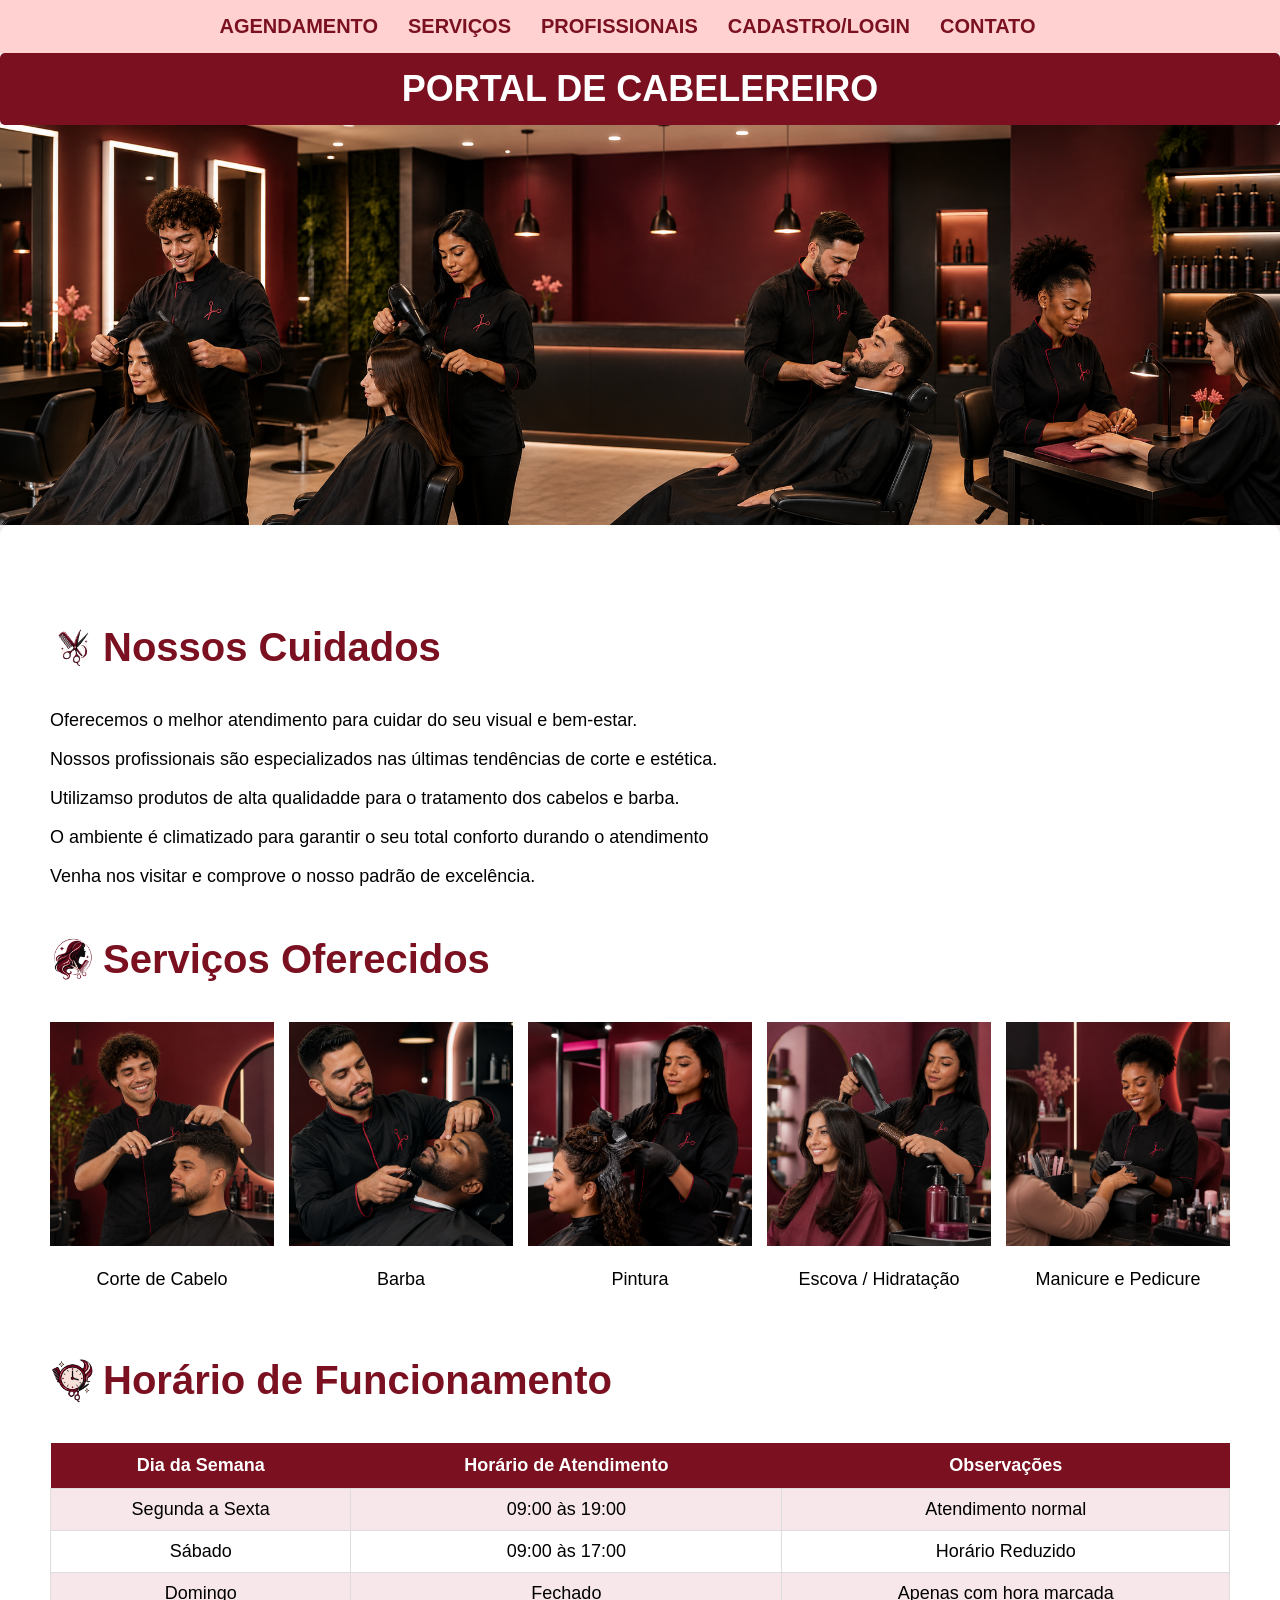
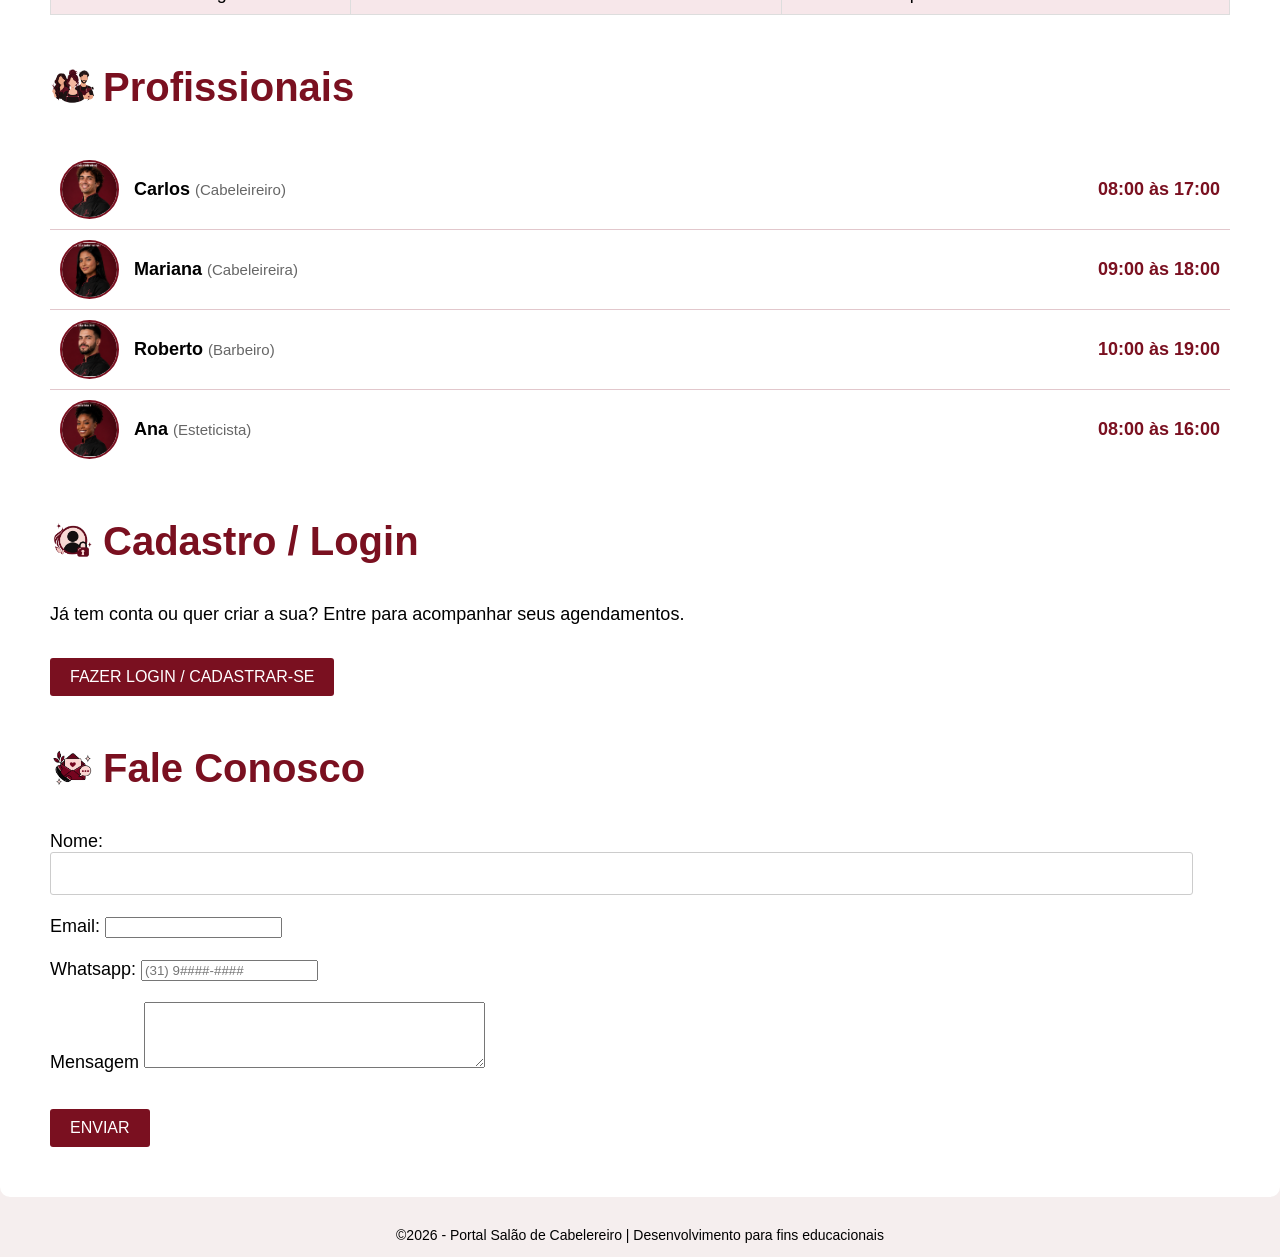
<file: index.html>
<!DOCTYPE html>

<html lang="pt-br">

<head>

    <meta charset="UTF-8">

    <meta name="author" content="Isac Pereira de Souza">

    <meta name="viewport" content="width=device-width, initial-scale=1.0">

    <title>Portal salão de Cabelo</title>

    <link rel="stylesheet" href="css/salao.css">

</head>

<body>

    <ul class="menu">

        <li><a href="cadastro_agendamento.html">AGENDAMENTO</a></li>

        <li><a href="#servicos">SERVIÇOS</a></li>

        <li><a href="#profissionais">PROFISSIONAIS</a></li>
        
                <li><a href="cadastro_login/cadastro_login.html">CADASTRO/LOGIN</a></li>


        <li><a href="#contato">CONTATO</a></li>


    </ul>

    <div id="saudacaoUsuario"></div>

    <h1>PORTAL DE CABELEREIRO</h1>

    <img id="banner" src="img/salao.jpg" alt="Imagem do banner do Salão de Cabelereiro">

    <div style="background: white; padding: 50px; border-radius: 10px;">

        <h3>
            <img src="img/nossos_cuidados.png" alt="Ícone Nossos Cuidados" width="28">
            Nossos Cuidados
        </h3>

        <p>Oferecemos o melhor atendimento para cuidar do seu visual e bem-estar.</p>

        <p>Nossos profissionais são especializados nas últimas tendências de corte e estética.</p>

        <p>Utilizamso produtos de alta qualidadde para o tratamento dos cabelos e barba.</p>

        <p>O ambiente é climatizado para garantir o seu total conforto durando o atendimento</p>

        <p>Venha nos visitar e comprove o nosso padrão de excelência.</p>

        <h3 id="servicos">
            <img src="img/servicos.png" alt="Ícone Serviços" width="28">
            Serviços Oferecidos
        </h3>
<ul class="servicos-lista">

    <li>
        <img src="img/corte.png" alt="Corte de cabelo">
        <p>Corte de Cabelo</p>
    </li>

    <li>
        <img src="img/barba.png" alt="Serviço de barba">
        <p>Barba</p>
    </li>

    <li>
        <img src="img/pintura.png" alt="Pintura de cabelo">
        <p>Pintura</p>
    </li>

    <li>
        <img src="img/escova.png" alt="Escova e hidratação de cabelo">
        <p>Escova / Hidratação</p>
    </li>

    <li>
        <img src="img/manicure.png" alt="Serviço de manicure e pedicure">
        <p>Manicure e Pedicure</p>
    </li>

</ul>

        <h3>
            <img src="img/horario.png" alt="Ícone Horário" width="28">
            Horário de Funcionamento
        </h3>

        <table class="tabela-horario">

            <tr>

                <th>Dia da Semana</th>

                <th>Horário de Atendimento</th>

                <th>Observações</th>

            </tr>

            <tr>

                <td>Segunda a Sexta</td>

                <td>09:00 às 19:00</td>

                <td>Atendimento normal

            </tr>

            

            <tr>

                <td>Sábado</td>

                <td>09:00 às 17:00 </td>

                <td>Horário Reduzido</td>

            </tr>

            <tr>

                <td>Domingo</td>

                <td>Fechado</td>

                <td>Apenas com hora marcada</td>

            </tr>

        </table>

        <h3 id="profissionais">
            <img src="img/profissionais.png" alt="Ícone Profissionais" width="28">
            Profissionais
        </h3>

        <ul class="lista-profissionais">

            <li>

                <img src="img/carlos.png" alt="Foto de Carlos">

                <span class="prof-nome">Carlos <small>(Cabeleireiro)</small></span>

                <span class="prof-horario">08:00 às 17:00</span>

            </li>

            <li>

                <img src="img/mariana.png" alt="Foto de Mariana">

                <span class="prof-nome">Mariana <small>(Cabeleireira)</small></span>

                <span class="prof-horario">09:00 às 18:00</span>

            </li>

            <li>

                <img src="img/roberto.png" alt="Foto de Roberto">

                <span class="prof-nome">Roberto <small>(Barbeiro)</small></span>

                <span class="prof-horario">10:00 às 19:00</span>

            </li>

            <li>

                <img src="img/ana.png" alt="Foto de Ana">

                <span class="prof-nome">Ana <small>(Esteticista)</small></span>

                <span class="prof-horario">08:00 às 16:00</span>

            </li>

        </ul>

        <h3 id="cadastro-login">
            <img src="img/cadastro_login.png" alt="Ícone Cadastro / Login" width="28">
            Cadastro / Login
        </h3>

        <p>Já tem conta ou quer criar a sua? Entre para acompanhar seus agendamentos.</p>

        <a href="cadastro_login/cadastro_login.html" class="botao"
            style="display: inline-block; text-decoration: none;">

            FAZER LOGIN / CADASTRAR-SE

        </a>

        <h3 id="contato">
            <img src="img/contato.png" alt="Ícone Contato" width="28">
            Fale Conosco
        </h3>

        <form>

            <label for="nome">Nome:</label>
            <input type="text" id="nome" name="nome"><br><br>

            <label for="email">Email:</label>
            <input type="text" id="email" name="email"><br><br>

            <label for="Whatsapp">Whatsapp:</label>
            <input type="tel" id="Whatsapp" name="Whatsapp" placeholder="(31) 9####-####"><br><br>

            <label for="mensagem">Mensagem</label>
            <textarea rows="4" cols="40" id="mensagem"></textarea><br><br>

            <button class="botao" type="submit">ENVIAR</button>


        </form>


    </div>

    <footer id="rodape">

        <p>&#169;2026 - Portal Salão de Cabelereiro | Desenvolvimento para fins educacionais</p>

    </footer>

    <script>

        let usuarioLogado = localStorage.getItem("usuarioLogado");

        let saudacao = document.getElementById("saudacaoUsuario");

        if (usuarioLogado) {

            saudacao.innerHTML = "Bem-vindo(a), <strong>" + usuarioLogado + "</strong>!";

        }

        let servicos = document.getElementById("servicos");

        let profissionais = document.getElementById("profissionais");

        let contato = document.getElementById("contato");

        let linkServicos = document.querySelector('a[href="#servicos"]');

        let linkProfissionais = document.querySelector('a[href="#profissionais"]');

        let linkContato = document.querySelector('a[href="#contato"]');

        window.onscroll = function () {

            linkServicos.classList.remove("ativo");

            linkProfissionais.classList.remove("ativo");

            linkContato.classList.remove("ativo");

            if (window.scrollY >= contato.offsetTop - 150) {

                linkContato.classList.add("ativo");

            } else if (window.scrollY >= profissionais.offsetTop - 150) {

                linkProfissionais.classList.add("ativo");

            } else if (window.scrollY >= servicos.offsetTop - 150) {

                linkServicos.classList.add("ativo");

            }

        };

    </script>

</body>

</html>
</file>
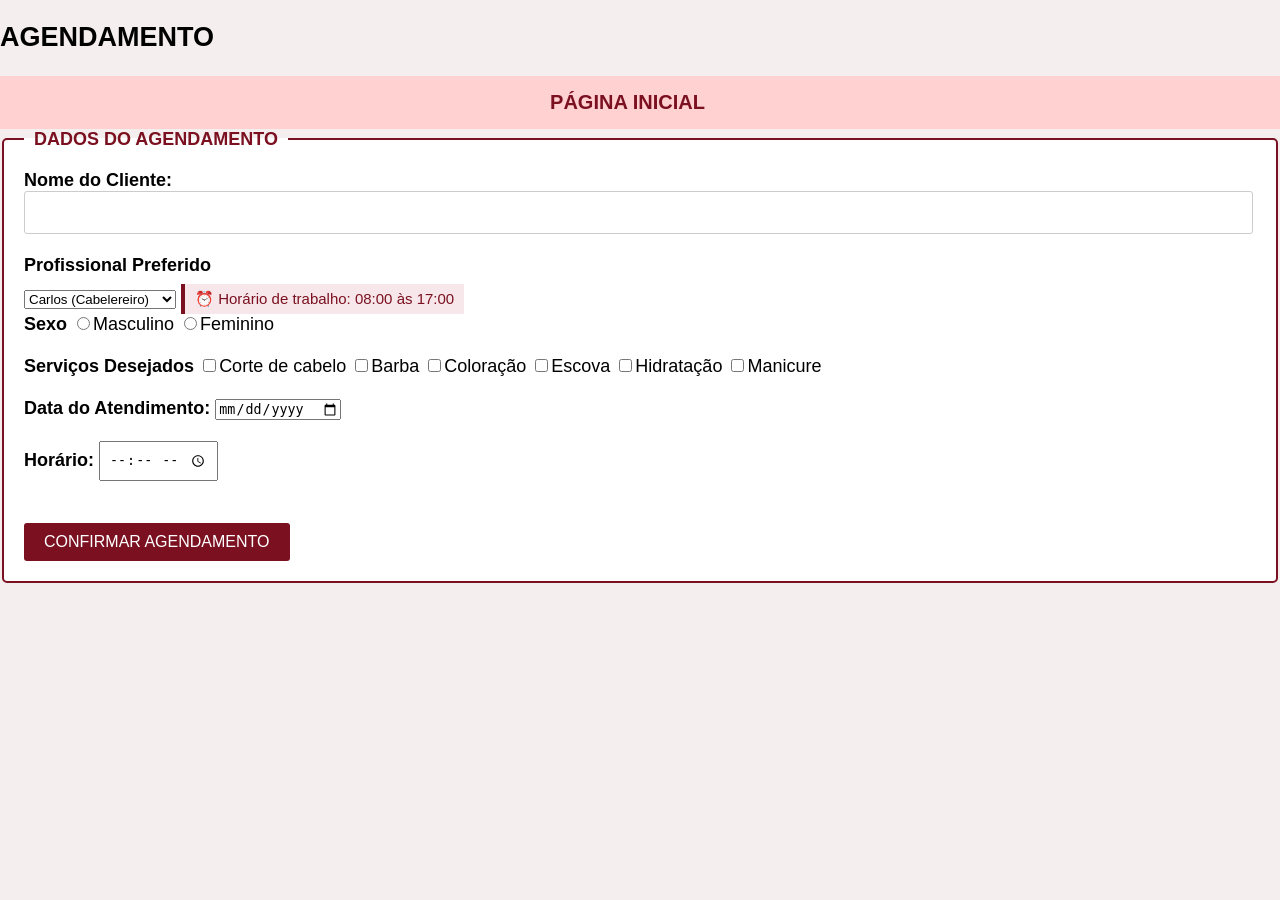
<file: cadastro_agendamento.html>
<!DOCTYPE html>
<html lang="pt-br">
<head>
    <meta charset="UTF-8">
    <meta name="authot" content="Isac Pereira de Souza">
    <meta name="viewport" content="width=device-width, initial-scale=1.0">
    <link rel="stylesheet" href="css/salao.css">
    <script src="js/salao.js"></script>

    <title>Agendamento</title>
</head>
<body>

        <h2>AGENDAMENTO</h2>
    <ul class="menu">
        <li><a href="index.html" target="principal">PÁGINA INICIAL</a></li>
    </ul>

        <fieldset>
            <legend><strong>DADOS DO AGENDAMENTO</strong></legend>

            <form onsubmit="cadastrarAgendamento(); return false;">

                <label><strong>Nome do Cliente:</strong></label><br>
                <input type="text" id="nome" style="width: 98%; padding: 10px;" required><br><br>

                <label><strong>Profissional Preferido</strong></label><br>
                <select id="profissional" onchange="atualizarHorarioProfissional()">
                    <option value="Carlos (Cabelereiro)">Carlos (Cabelereiro)</option>
                    <option value="Mariana (Cabelereira)">Mariana (Cabelereira)</option>
                    <option value="Roberto (Barbeiro)">Roberto (Barbeiro)</option>
                    <option value="Ana (Esteticista)">Ana (Esteticista)</option>
                    <option value="Indiferente">Indiferente</option>
                </select>
                <p id="avisoHorarioProfissional" class="aviso-horario"></p>
                <br>

                <label><strong>Sexo</strong></label>
                <input type="radio" name="sexo" value="Masulino" required>Masculino
                <input type="radio" name="sexo" value="Masculino">Feminino<br><br>

                <label><strong>Serviços Desejados</strong></label>

                <input type="checkbox" class="serv" value="Corte">Corte de cabelo
                <input type="checkbox" class="serv" value="Barba">Barba
                <input type="checkbox" class="serv" value="Coloração">Coloração
                <input type="checkbox" class="serv" value="Escova">Escova
                <input type="checkbox" class="serv" value="Hidratação">Hidratação
                <input type="checkbox" class="serv" value="Manicure">Manicure<br><br>

                <label><strong>Data do Atendimento:</strong></label>
                <input type="date" id="data" required><br><br>

                <label><b>Horário:</b></label>
                <input type="time" id="horario" style="padding: 8px;" required><br>
                <p id="erroHorario" class="erro-horario"></p>
                <br>

                <input class="botao" type="submit" value="CONFIRMAR AGENDAMENTO">
            </form>

        </fieldset>
        <div id="resultado" style="margin-top: 20px; min-height: 50px;"></div>

        <script>
            atualizarHorarioProfissional();
        </script>




</body>
</html>
</file>
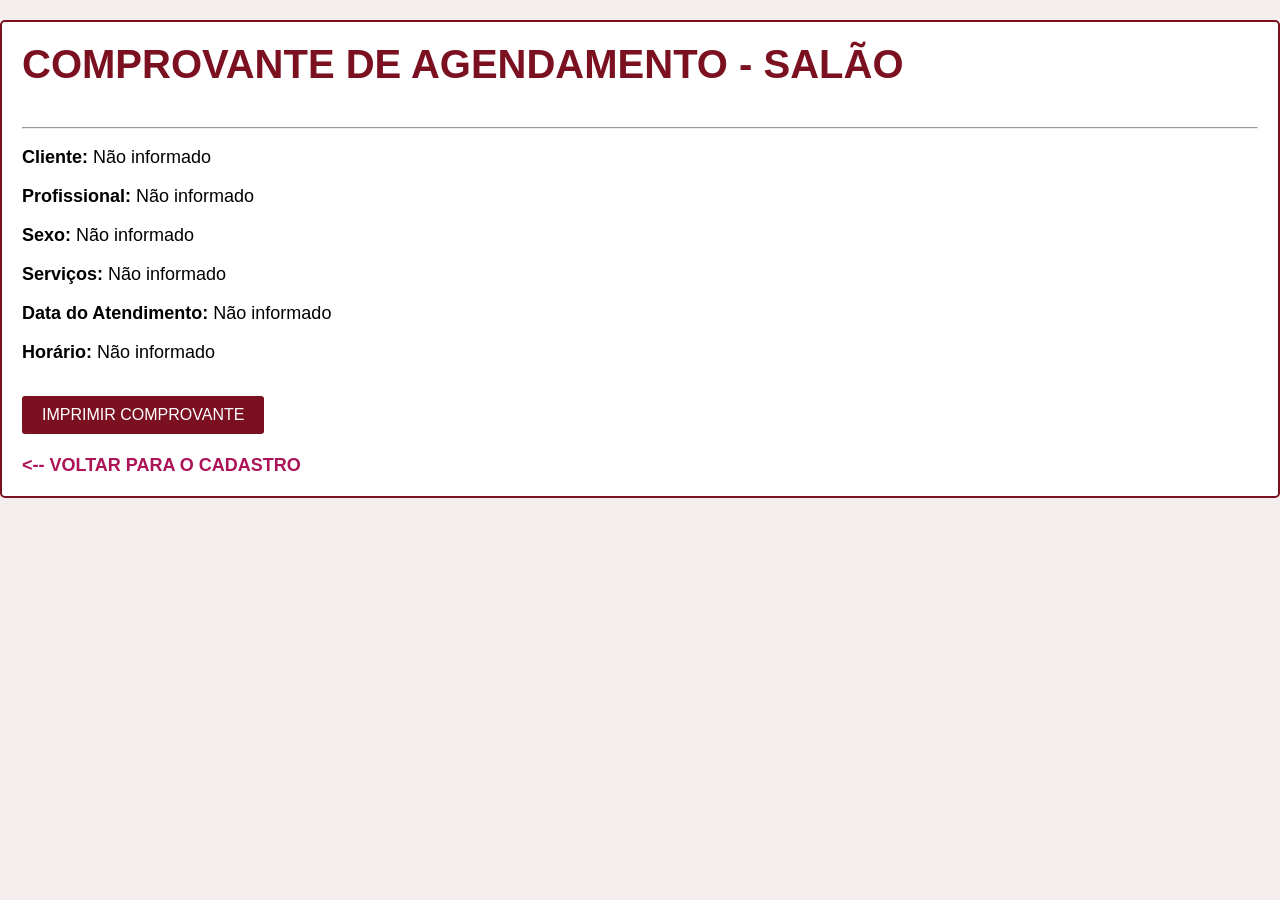
<file: comprovante.html>
<!DOCTYPE html>
<html lang="pt-br">
<head>
    <meta charset="UTF-8">
    <meta name="author" content="Isac Pereira de Souza">
    <meta name="viewport" content="width=device-width, initial-scale=1.0">
    <title>Comprovante de Agendamento</title>

    <link rel="stylesheet" href="css/salao.css">
</head>
<body>
    <div id="resultado"></div>

    <script>
        let nomeCliente = localStorage.getItem("nomeCliente") || "Não informado";
        let profissional = localStorage.getItem("profissional") || "Não informado";
        let sexoCliente = localStorage.getItem("sexoCliente") || "Não informado";
        let listaServicos = localStorage.getItem("listaServicos") || "Não informado";
        let dataAtendimento = localStorage.getItem("data") || "Não informado";
        let horarioAtendimento = localStorage.getItem("horario") || "Não informado";
        let areaResultado = document.getElementById("resultado");

        areaResultado.innerHTML = `
        <div class="comprovante">
            <h3 class="titulo-comprovante">
                COMPROVANTE DE AGENDAMENTO - SALÃO
            </h3>
            <hr>
            <!-- Exibe o nome do cliente e os demais dados -->
            <p><strong>Cliente:</strong> ${nomeCliente}</p>
            <p><strong>Profissional:</strong> ${profissional}</p>    
            <p><strong>Sexo:</strong> ${sexoCliente}</p>    
            <p><strong>Serviços:</strong> ${listaServicos}</p>    
            <p><strong>Data do Atendimento:</strong> ${dataAtendimento}</p>    
            <p><strong>Horário:</strong> ${horarioAtendimento}</p> 

            <button onclick="window.print()" class="botao">
                IMPRIMIR COMPROVANTE
            </button>

            <br><br>
            <a href="cadastro_agendamento.html" style="color: #ad1457; font-weight: bold; text-decoration: none;"> <-- VOLTAR PARA O CADASTRO</a>

        </div>
    `;





    </script>
</body>
</html>
</file>
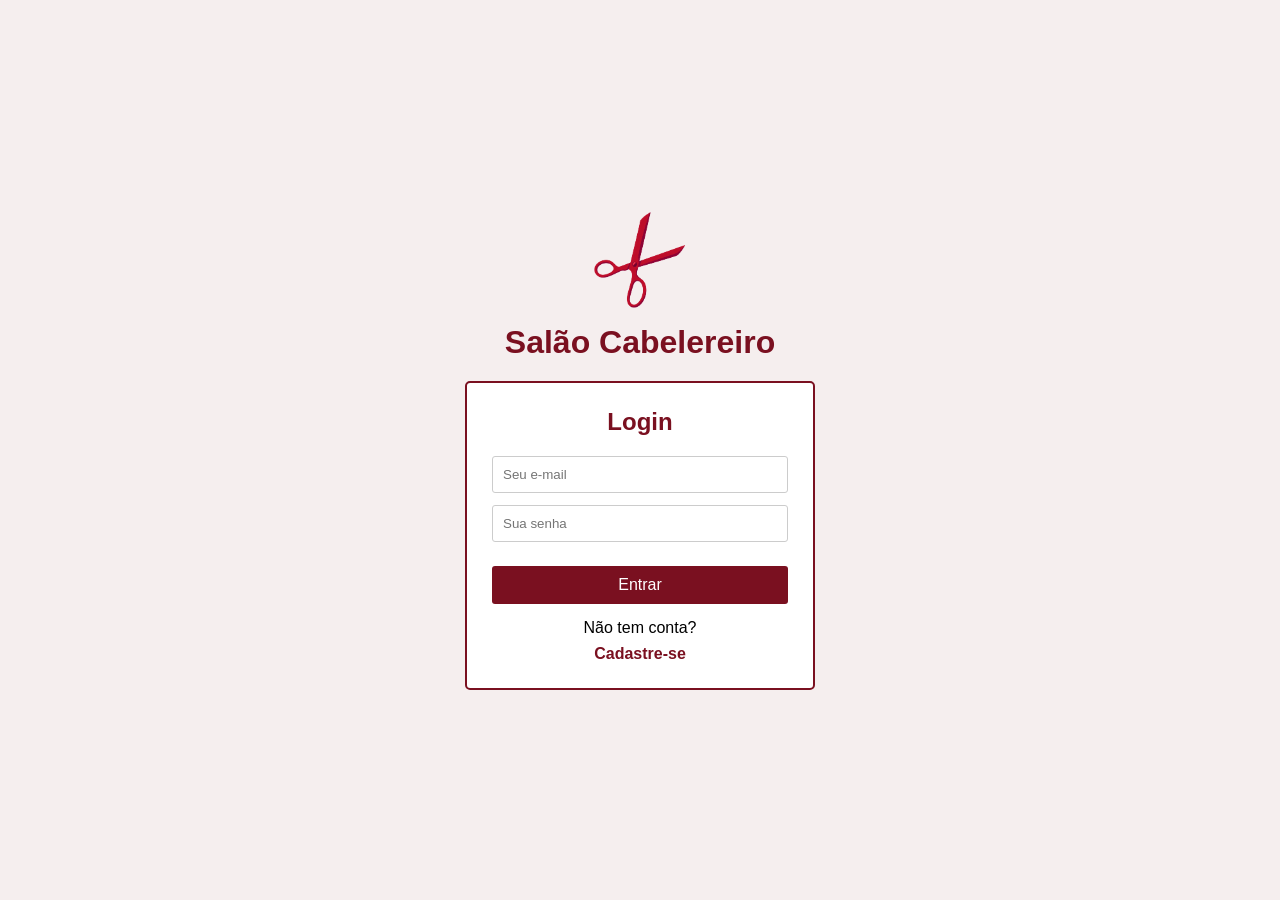
<file: cadastro_login/cadastro_login.html>
<!DOCTYPE html>
<html lang="pt-BR">
<head>
  <meta charset="UTF-8">
  <meta name="viewport" content="width=device-width, initial-scale=1.0">
  <title>Login e Cadastro</title>
 
<link rel="stylesheet" href="style.css"></head>
<body>

  <div class="container">
    
    <img src="tesoura.png" alt="Logo" class="logo">
    <h1>Salão Cabelereiro</h1>

    <div id="boxLogin" class="formulario">
      <h2>Login</h2>
      <form id="formLogin">
        <input type="email" id="emailLogin" placeholder="Seu e-mail" required>
        <input type="password" id="senhaLogin" placeholder="Sua senha" required>
        
        <p id="msgErroLogin" class="erro"></p>
        
        <button type="submit">Entrar</button>
        
        <p>Não tem conta?</p>
        <a onclick="alternarTela('cadastro')">Cadastre-se</a>
      </form>
    </div>

    <div id="boxCadastro" class="formulario hidden">
      <h2>Criar Conta</h2>
      <form id="formCadastro">
        <input type="text" id="nomeCadastro" placeholder="Seu nome completo" required>
        <input type="email" id="emailCadastro" placeholder="Seu melhor e-mail" required>
        <input type="password" id="senhaCadastro" placeholder="Crie uma senha" required>
        
        <p id="msgErroCadastro" class="erro"></p>
        
        <button type="submit">Cadastrar</button>
        
        <p>Já tem uma conta?</p>
        <a onclick="alternarTela('login')">Faça Login</a>
      </form>
    </div>

  </div>

  <script>
    function alternarTela(tela) {
      const boxLogin = document.getElementById('boxLogin');
      const boxCadastro = document.getElementById('boxCadastro');

      document.getElementById('msgErroLogin').innerText = '';
      document.getElementById('msgErroCadastro').innerText = '';

      if (tela === 'cadastro') {
        boxLogin.classList.add('hidden');
        boxCadastro.classList.remove('hidden');
      } else {
        boxCadastro.classList.add('hidden');
        boxLogin.classList.remove('hidden');
      }
    }

    function obterUsuarios() {
      const dados = localStorage.getItem('usuarios');
      return dados ? JSON.parse(dados) : [];
    }

    document.getElementById('formCadastro').addEventListener('submit', function(event) {
      event.preventDefault();

      const nome = document.getElementById('nomeCadastro').value.trim();
      const email = document.getElementById('emailCadastro').value.trim();
      const senha = document.getElementById('senhaCadastro').value.trim();
      const msgErro = document.getElementById('msgErroCadastro');

      if (senha.length < 6) {
        msgErro.innerText = 'A senha deve conter no mínimo 6 caracteres.';
        return;
      }

      const usuarios = obterUsuarios();

      const jaExiste = usuarios.some(function(usuario) {
        return usuario.email.toLowerCase() === email.toLowerCase();
      });

      if (jaExiste) {
        msgErro.innerText = 'Esse e-mail já está cadastrado.';
        return;
      }

      usuarios.push({ nome: nome, email: email, senha: senha });
      localStorage.setItem('usuarios', JSON.stringify(usuarios));

      localStorage.setItem('usuarioLogado', nome);

      window.location.href = '../index.html';
    });

    document.getElementById('formLogin').addEventListener('submit', function(event) {
      event.preventDefault();

      const email = document.getElementById('emailLogin').value.trim();
      const senha = document.getElementById('senhaLogin').value.trim();
      const msgErro = document.getElementById('msgErroLogin');

      const usuarios = obterUsuarios();

      const usuarioEncontrado = usuarios.find(function(usuario) {
        return usuario.email.toLowerCase() === email.toLowerCase() && usuario.senha === senha;
      });

      if (!usuarioEncontrado) {
        msgErro.innerText = 'E-mail ou senha incorretos.';
        return;
      }

      localStorage.setItem('usuarioLogado', usuarioEncontrado.nome);

      window.location.href = '../index.html';
    });
  </script>

</body>
</html>
</file>
<file: css/salao.css>
body {
    background: #f5eeee;
    font-family: Arial, sans-serif;
    font-size: 18px;
    margin: 0px;
    padding: 0px;
}

h1 {
    margin: 0px;
    background: #7a1020;
    color: white;
    text-align: center;
    padding: 15px;
    border-radius: 5px;
}
.servicos-lista {
    display: flex;
    list-style: none;
    gap: 15px;
    padding: 0;
}

.servicos-lista li {
    text-align: center;
}

.servicos-lista img {
    width: 100%;
}
h3{
        display: flex;
    align-items: center;
        color: #7a1020;
font-size: 40px;
margin-top: 50px;
}
#saudacaoUsuario {
    text-align: center;
    color: #7a1020;
    font-size: 16px;
}

#banner {
    width: 100%;
    height: auto;
        display: block;

}
.menu {
    margin: 0px;
    background: #ffd1d1;
    padding: 15px;
    list-style: none;
    text-align: center;
    position: sticky;
    top: 0;
}

.menu li {
    display: inline;
    margin-right: 25px;
}

.menu a {
    color: #7a1020;
    text-decoration: none;
    text-transform: uppercase;
    font: bold 20px Arial;
}

.menu a:hover {
    color: #560b15;
}

.menu a.ativo {
    border-bottom: 3px solid #7a1020;
}

fieldset {
    border: 2px solid #7a1020;
    border-radius: 5px;
    background-color: white;
    padding: 20px;
}

legend {
    font-weight: bold;
    padding: 0 10px;
    color: #7a1020;
}

#nome {
    width: 95%;
    padding: 10px;
    font-size: 18px;
    border: 1px solid #ccc;
    border-radius: 3px;
}

.botao {
    margin-top: 15px;
    padding: 10px 20px;
    background: #7a1020;
    color: white;
    border: none;
    border-radius: 3px;
    cursor: pointer;
    font-size: 16px;
}

.botao:hover {
    background: #560b15;
}

#rodape {
    text-align: center;
    margin-top: 30px;
    font-size: 14px;
}

.tabela {
    margin: 40px auto;
    border-collapse: collapse;
    width: 100%;
    font-family: Arial, sans-serif;
    font-size: 30px;
    background-color: white;
}

.tabela-horario {
    width: 100%;
    border-collapse: collapse;
}

.tabela-horario th {
    background-color: #7a1020;
    color: white;
    padding: 12px;
    text-align: center;
}

.tabela-horario td {
    padding: 10px;
    text-align: center;
    border: 1px solid #ddd;
}

.tabela-horario tr:nth-child(even) {
    background-color: #f7e7ea;
}

.comprovante {
    border: 2px solid #7a1020;
    padding: 20px;
    margin-top: 20px;
    background: white;
    border-radius: 5px;
}

.lista-profissionais {
    list-style: none;
    padding: 0;
    margin: 0 0 20px 0;
}

.lista-profissionais li {
    display: flex;
    align-items: center;
    gap: 15px;
    padding: 10px;
    border-bottom: 1px solid #e2c7cc;
}

.lista-profissionais li:last-child {
    border-bottom: none;
}

.lista-profissionais img {
    width: 55px;
    height: 55px;
    border-radius: 50%;
    object-fit: cover;
    border: 2px solid #7a1020;
}

.prof-nome {
    flex: 1;
    font-weight: bold;
}

.prof-nome small {
    font-weight: normal;
    color: #666;
}

.prof-horario {
    color: #7a1020;
    font-weight: bold;
}

.aviso-horario {
    display: inline-block;
    margin: 8px 0 0;
    padding: 6px 10px;
    background-color: #f7e7ea;
    border-left: 4px solid #7a1020;
    font-size: 15px;
    color: #7a1020;
}

.erro-horario {
    margin: 6px 0 0;
    font-size: 14px;
    font-weight: bold;
    color: #c62828;
}

.titulo-comprovante {
    color: #7a1020;
    margin-top: auto;
}
h3 img {
    width: 45px;
    height: 45px;    margin-right: 8px;
}
</file>
<file: cadastro_login/style.css>
* {
    margin: 0;
    padding: 0;
    box-sizing: border-box;
}

body {
    min-height: 100vh;
    display: flex;
    justify-content: center;
    align-items: center;
    background-color: #f5eeee;
    font-family: Arial, sans-serif;
}

.container {
    width: 350px;
    text-align: center;
}

.logo {
    width: 100px;
    height: 100px;
    object-fit: contain;
    margin-bottom: 10px;
}

h1 {
    color: #7a1020;
    margin-bottom: 20px;
}

.formulario {
    background-color: white;
    padding: 25px;
    border-radius: 5px;
    border: 2px solid #7a1020;
}

.formulario h2 {
    color: #7a1020;
    margin-bottom: 20px;
}

input {
    width: 100%;
    padding: 10px;
    margin-bottom: 12px;
    border: 1px solid #ccc;
    border-radius: 3px;
    outline: none;
}

input:focus {
    border-color: #7a1020;
}

button {
    width: 100%;
    padding: 10px;
    border: none;
    border-radius: 3px;
    background-color: #7a1020;
    color: white;
    font-size: 16px;
    cursor: pointer;
    margin-bottom: 15px;
}

button:hover {
    background-color: #560b15;
}

p {
    color: black;
    margin-bottom: 8px;
}

a {
    color: #7a1020;
    text-decoration: none;
    font-weight: bold;
    cursor: pointer;
}

a:hover {
    text-decoration: underline;
}

.hidden {
    display: none;
}

.erro {
    color: #c62828;
    font-size: 13px;
    margin-bottom: 12px;
}
</file>
